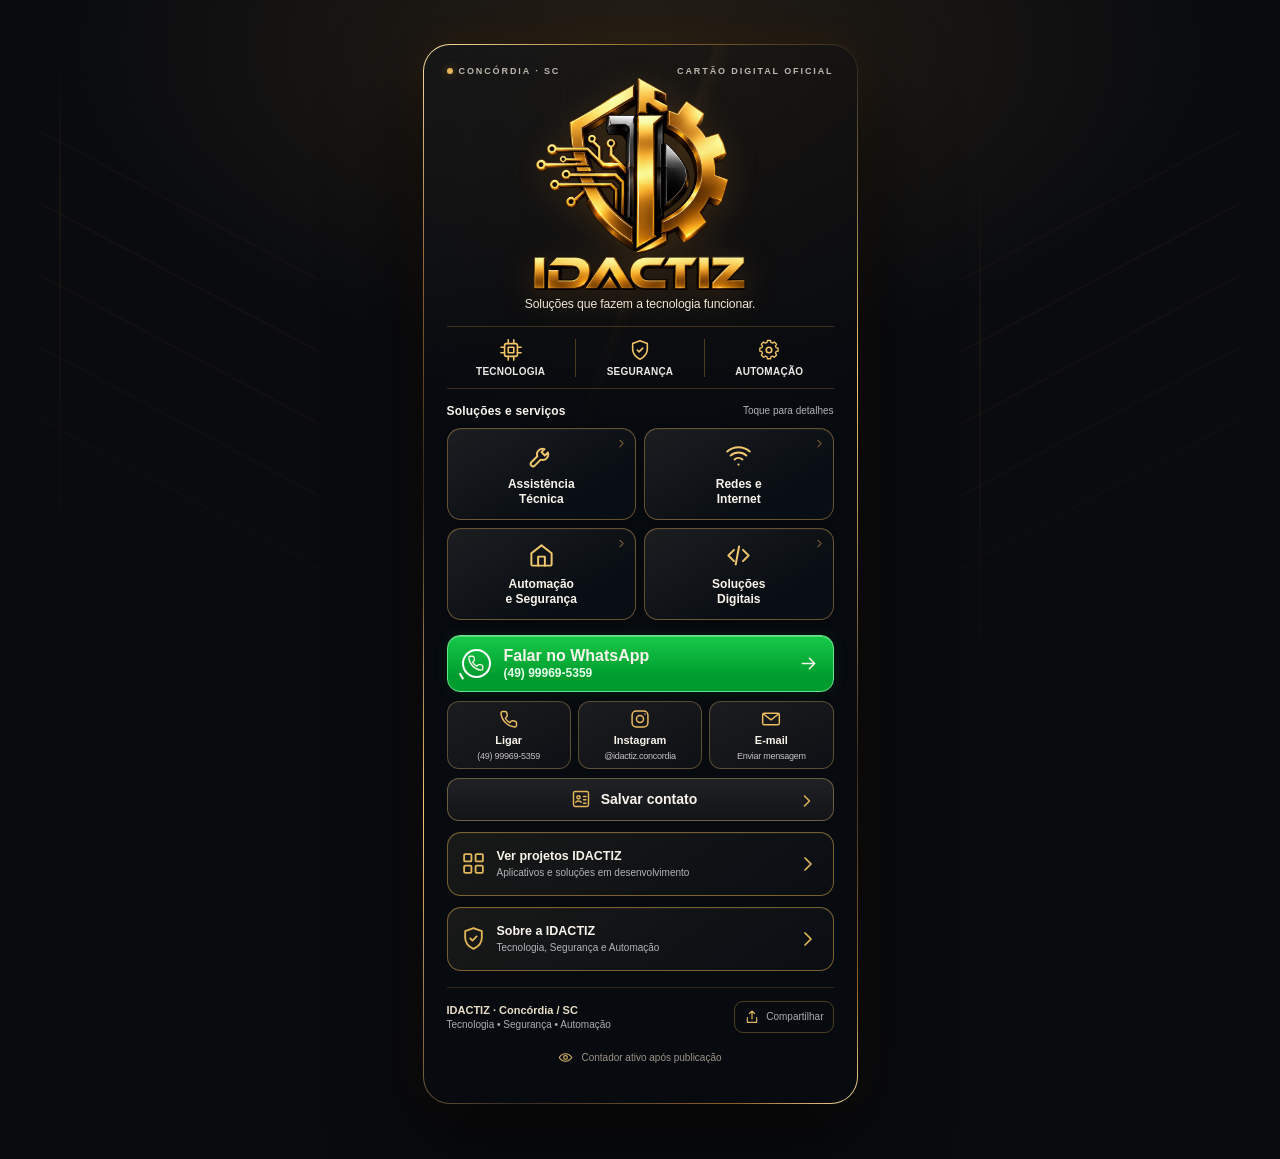
<file: index.html>
<!DOCTYPE html>
<html lang="pt-BR">
<head>
 <meta charset="UTF-8">
 <meta name="viewport" content="width=device-width,initial-scale=1,viewport-fit=cover">
 <meta name="theme-color" content="#080a0e">
 <meta name="description" content="IDACTIZ — Soluções que fazem a tecnologia funcionar. Tecnologia, Segurança e Automação em Concórdia, SC. Entre em contato.">
 <meta property="og:type" content="website"><meta property="og:title" content="IDACTIZ | Cartão Digital Tech"><meta property="og:description" content="Tecnologia • Segurança • Automação | WhatsApp, serviços e contatos da IDACTIZ.">
 <title>IDACTIZ | Cartão Digital Oficial</title>
 <link rel="icon" href="[data-uri]" type="image/png">
 <style>@charset "UTF-8";
:root{color-scheme:dark;--bg:#050609;--card:#090d12;--surface:#10151c;--surface2:#171b21;--text:#f9f4eb;--muted:#b3b3b8;--gold:#e3b659;--goldLight:#ffe3a4;--goldDeep:#886126;--line:rgba(228,178,89,.36);font-family:Inter,'Segoe UI',Arial,Helvetica,sans-serif}
*{box-sizing:border-box}html{min-height:100%;scroll-behavior:smooth}body{min-height:100vh;margin:0;color:var(--text);background:radial-gradient(ellipse 60% 36% at 50% 4%,#272016 0%,#090b0f 75%),#07090c;font-size:14px}a{color:inherit;text-decoration:none}button{color:inherit;font:inherit;cursor:pointer}button:focus-visible,a:focus-visible,summary:focus-visible{outline:2px solid #ffe3a4;outline-offset:3px}svg{display:block}.icon{width:24px;height:24px;flex:none}
.scene{display:flex;align-items:flex-start;justify-content:center;min-height:100vh;padding:28px 18px 55px;position:relative;isolation:isolate;overflow:hidden}
.scene::before,.scene::after{content:"";position:fixed;z-index:-1;top:12%;width:280px;height:600px;pointer-events:none;opacity:.35;background:linear-gradient(90deg,transparent 19px,rgba(191,121,34,.45) 20px,transparent 21px),repeating-linear-gradient(0deg,transparent 0 69px,rgba(191,121,34,.25) 70px,transparent 72px);mask-image:linear-gradient(to bottom,transparent,black 25%,transparent 90%)}.scene::before{left:max(-180px,calc(50% - 600px));transform:skewY(28deg)}.scene::after{right:max(-180px,calc(50% - 600px));transform:skewY(-28deg)}
.business-card{position:relative;width:min(100%,435px);border-radius:27px;padding:1px;background:linear-gradient(135deg,#ffe2a4 0%,#93652b 15%,#2c261e 30%,#f5c673 51%,#382c22 77%,#8f602a 92%,#f9dd9b 100%);box-shadow:0 32px 90px rgba(0,0,0,.8),0 0 44px rgba(197,125,29,.12)}
.card-inner{position:relative;border-radius:26px;background:linear-gradient(145deg,rgba(22,23,24,.8),transparent 25%),radial-gradient(circle at 50% -12%,rgba(147,100,36,.19),transparent 42%),#070a0f;padding:20px 20px 18px;overflow:hidden;isolation:isolate}
.card-inner:before{content:"";position:absolute;inset:0;z-index:-1;pointer-events:none;background:linear-gradient(110deg,transparent 35%,rgba(219,157,62,.05) 36%,transparent 38%),repeating-linear-gradient(90deg,transparent 0 45px,rgba(229,173,71,.025) 46px,transparent 47px);mask-image:linear-gradient(to bottom,black,transparent 50%)}
.card-headline{display:flex;justify-content:space-between;align-items:center;gap:12px;font-size:9px;letter-spacing:1.9px;color:#bcb6ac;font-weight:750;text-transform:uppercase}.tiny-marker{display:inline-block;width:6px;height:6px;border-radius:50%;background:var(--gold);box-shadow:0 0 8px rgba(233,169,63,.48);margin-right:6px}
.hero{text-align:center;padding:5px 0 0}.brand-logo{display:block;width:205px;max-width:80%;height:auto;object-fit:contain;margin:-7px auto 5px;filter:drop-shadow(0 7px 17px rgba(243,148,30,.17))}.tagline{margin:0 0 15px;font-size:12.2px;letter-spacing:-.12px;color:#efe9dc}
.pillars{display:flex;justify-content:center;border-block:1px solid rgba(225,159,59,.25);margin:0 0 15px;padding:12px 0 11px;gap:0}.pillar{min-width:0;flex:1;display:flex;flex-direction:column;justify-content:center;align-items:center;gap:5px;color:#ebe9e3;text-transform:uppercase;font-size:10px;font-weight:760;letter-spacing:.25px}.pillar+.pillar{border-left:1px solid rgba(229,170,72,.3)}.pillar svg{width:22px;height:22px;color:#f3c467}
.section-head{display:flex;justify-content:space-between;align-items:center;gap:9px;margin-bottom:10px}.section-head strong{font-size:12px;letter-spacing:.2px;font-weight:750}.section-head span{color:var(--muted);font-size:10px}.mini-line{height:1px;background:linear-gradient(90deg,transparent,rgba(226,170,67,.6),transparent)}
.service-grid{display:grid;grid-template-columns:repeat(2,minmax(0,1fr));gap:8px}.service-tile{min-height:89px;padding:13px 8px 12px;position:relative;display:flex;flex-direction:column;justify-content:center;align-items:center;gap:8px;background:linear-gradient(150deg,#1b1d20,#090e14 72%);border:1px solid rgba(227,170,86,.42);border-radius:14px;box-shadow:inset 0 1px rgba(255,255,255,.04),0 2px 6px rgba(0,0,0,.28);transition:border-color .15s,transform .15s,background .15s}.service-tile:hover{border-color:#f1cf8a;transform:translateY(-2px)}.service-tile:active{transform:translateY(0)}.tile-symbol{color:#f1c66e}.tile-symbol svg{width:27px;height:27px}.tile-name{line-height:1.2;font-size:12px;font-weight:630}.tile-chevron{position:absolute;right:7px;top:8px;color:#b9893f}.tile-chevron .icon{width:13px;height:13px}
.contact-stack{margin-top:15px}.whatsapp{display:flex;align-items:center;gap:13px;justify-content:center;padding:10px 14px;min-height:57px;border-radius:13px;background:linear-gradient(180deg,#16c948,#009c2e 75%);border:1px solid #67e48d;box-shadow:0 0 16px rgba(7,166,64,.12),inset 0 1px rgba(255,255,255,.29);text-align:left}.whatsapp:hover{background:linear-gradient(180deg,#19d250,#00a832)}.wa-icon{width:29px;height:29px;border:2px solid white;border-radius:50%;position:relative;display:flex;align-items:center;justify-content:center;font-size:16px;font-weight:800}.wa-icon::after{content:"";position:absolute;left:-4px;bottom:-2px;width:7px;height:7px;border-left:2px solid white;transform:rotate(-30deg)}.wa-icon svg{width:18px;height:18px}.wa-copy{display:flex;flex-direction:column;gap:2px}.wa-copy strong{font-size:16px;font-weight:780;line-height:1.1}.wa-copy small{font-size:12px;color:#e5ffeb;font-weight:650}.wa-next{margin-left:auto}.wa-next .icon{width:21px;height:21px}
.contact-grid{display:grid;grid-template-columns:repeat(3,minmax(0,1fr));gap:7px;margin-top:9px}.contact-button{min-width:0;min-height:64px;display:flex;flex-direction:column;align-items:center;justify-content:center;gap:5px;padding:7px 3px;background:linear-gradient(155deg,#1b1c1f,#0d1014);border:1px solid rgba(221,175,100,.36);border-radius:12px}.contact-button:hover,.save-contact:hover,.accordion summary:hover{border-color:#e8bc73;background-color:#1b1a16}.contact-button svg{width:20px;height:20px;color:#edbc61}.contact-button .button-title{font-size:11px;font-weight:730}.contact-button .button-sub{font-size:9px;color:#c5c3c1;white-space:nowrap;letter-spacing:-.25px}
.save-contact{display:flex;align-items:center;justify-content:center;gap:10px;width:100%;min-height:43px;margin-top:9px;border:1px solid rgba(225,184,116,.42);border-radius:12px;background:linear-gradient(#202124,#121417);font-weight:700}.save-contact svg{width:20px;height:20px;color:var(--gold)}.save-contact .end-arrow{margin-left:auto;margin-right:12px;width:17px;height:17px}.save-contact .left-spacer{margin-left:auto;width:17px}
.accordion{margin-top:11px;background:linear-gradient(145deg,#181918,#0a0e13);border:1px solid rgba(229,174,71,.5);border-radius:14px;box-shadow:inset 0 1px rgba(255,255,255,.04)}.accordion summary{list-style:none;display:flex;gap:11px;align-items:center;cursor:pointer;padding:13px 13px;min-height:62px;border-radius:14px}.accordion summary::-webkit-details-marker{display:none}.accordion summary .accordion-icon{color:var(--gold)}.accordion summary .accordion-icon svg{width:25px;height:25px}.accordion-copy{flex:1;display:flex;flex-direction:column;gap:4px}.accordion-copy strong{font-size:12.5px}.accordion-copy small{font-size:10px;color:var(--muted)}.accordion-arrow{color:var(--gold);transition:transform .18s}.accordion[open] .accordion-arrow{transform:rotate(90deg)}.accordion[open] summary{border-radius:14px 14px 0 0}.accordion-body{padding:0 12px 13px;border-top:1px solid rgba(224,168,70,.22)}.project-item{display:flex;align-items:center;gap:10px;border-bottom:1px solid rgba(229,180,84,.1);padding:11px 1px}.project-item:last-of-type{border-bottom:0}.project-icon{width:23px;height:23px;flex:none;color:#edba61}.project-copy{min-width:0;flex:1;display:flex;flex-direction:column;gap:3px}.project-copy strong{font-size:11.5px}.project-copy span{font-size:10px;line-height:1.4;color:#adafb6}.project-status{white-space:nowrap;font-size:9px;color:#d8b878;align-self:flex-start;margin-top:1px}.project-note{font-size:10px;line-height:1.5;color:#bbb9b3;margin:8px 0 0}.about-content{font-size:11px;line-height:1.6;color:#c5c2bd;padding-top:12px}.about-content p{margin:0 0 8px}.about-content strong{color:#f3d38e}
.card-footer{display:flex;align-items:center;justify-content:space-between;gap:10px;border-top:1px solid rgba(232,165,57,.18);margin-top:16px;padding-top:13px;color:#aaaeb2;font-size:10px}.card-footer strong{color:#e9dec6;font-size:11px}.footer-line{display:flex;flex-direction:column;gap:3px}.share-button{display:flex;align-items:center;gap:6px;background:transparent;border:1px solid rgba(224,169,75,.32);border-radius:9px;padding:7px 9px;font-size:10px}.share-button svg{width:16px;height:16px;color:#e7b65f}.status{font-size:11px;line-height:1.4;min-height:0;text-align:center;color:#f1cb83}.status:not(:empty){margin:12px 0 0}.undertext{text-align:center;color:#81766a;font-size:10px;margin:15px 0 0;letter-spacing:.5px}
dialog{color:var(--text);width:min(92vw,405px);max-height:85vh;padding:0;border:1px solid rgba(231,178,83,.75);border-radius:20px;background:linear-gradient(155deg,#181b20,#080b10);box-shadow:0 25px 80px rgba(0,0,0,.8);overflow:auto}dialog::backdrop{background:rgba(0,0,0,.75);backdrop-filter:blur(4px)}.dialog-pad{padding:24px}.dialog-top{display:flex;justify-content:space-between;align-items:flex-start;gap:12px}.dialog-eyebrow{color:#c6a46e;letter-spacing:1.5px;text-transform:uppercase;font-size:10px;font-weight:800}.dialog-top h2{font-size:20px;line-height:1.25;margin:8px 0 0}.close-dialog{background:#26272a;padding:6px;border:1px solid rgba(221,179,104,.3);border-radius:9px}.close-dialog svg{width:20px;height:20px}.dialog-description{color:#c6c2ba;line-height:1.65;font-size:13px;margin:16px 0 19px}.dialog-cta{display:flex;justify-content:center;align-items:center;gap:9px;padding:13px;background:#e4b55c;color:#1c150b;font-weight:800;border-radius:12px}.dialog-cta svg{width:20px;height:20px}
@media(min-width:700px){.scene{align-items:center;padding-top:44px}.card-inner{padding:21px 23px 20px}.brand-logo{width:220px}.service-tile{min-height:92px}}
@media(max-width:400px){.scene{padding:12px 9px 25px}.business-card{border-radius:23px}.card-inner{padding:17px 16px 14px;border-radius:22px}.brand-logo{width:192px;margin-top:-7px}.tagline{font-size:11.5px}.service-tile{min-height:83px}.contact-button .button-sub{font-size:8.5px}.card-headline{font-size:8px;letter-spacing:1.3px}}
@media(max-width:330px){.scene{padding:6px 5px}.card-inner{padding:14px 11px}.wa-copy strong{font-size:14px}.contact-button .button-sub{font-size:7.5px}.pillar{font-size:8.5px}.tagline{font-size:10px}}
@media(prefers-reduced-motion:reduce){*,*::before,*::after{scroll-behavior:auto!important;transition:none!important}}

/* Visitas: badge externo sem alterar as demais funções do cartão. */
.visits-wrap{margin-top:11px;display:flex;justify-content:center;align-items:center;gap:8px;min-height:28px;color:#b8a685;font-size:10px;line-height:1.2}
.visits-wrap .visits-eye{width:15px;height:15px;flex:none;color:#d5b36c}
.visits-wrap .visits-badge{display:block;max-width:min(140px,45vw);height:20px;border-radius:4px;object-fit:contain}
.visits-wrap [hidden]{display:none!important}
.visits-note{font-size:10px;color:#9d9488;text-align:center}
</style>
</head>
<body>
 <main class="scene">
  <article class="business-card" aria-label="Cartão de visita digital IDACTIZ">
   <div class="card-inner">
    <div class="card-headline"><span><i class="tiny-marker" aria-hidden="true"></i>Concórdia · SC</span><span>Cartão digital oficial</span></div>
    <header class="hero">
     <img class="brand-logo" src="[data-uri]" width="650" height="700" alt="Logo oficial da IDACTIZ: escudo, circuitos, engrenagem e nome em dourado" fetchpriority="high">
     <p class="tagline">Soluções que fazem a tecnologia funcionar.</p>
    </header>
    <div class="pillars" aria-label="Três pilares IDACTIZ">
     <div class="pillar"><svg class="icon" viewBox="0 0 24 24" aria-hidden="true" fill="none" stroke="currentColor" stroke-width="1.75" stroke-linecap="round" stroke-linejoin="round"><rect x="5" y="5" width="14" height="14" rx="2"/><path d="M9 9h6v6H9zM9 1v4m6-4v4M9 19v4m6-4v4M1 9h4m-4 6h4m14-6h4m-4 6h4"/></svg><span>Tecnologia</span></div>
     <div class="pillar"><svg class="icon" viewBox="0 0 24 24" aria-hidden="true" fill="none" stroke="currentColor" stroke-width="1.75" stroke-linecap="round" stroke-linejoin="round"><path d="M12 2 4 5v6c0 5 3.2 8.7 8 11 4.8-2.3 8-6 8-11V5z"/><path d="m9 12 2 2 4-4"/></svg><span>Segurança</span></div>
     <div class="pillar"><svg class="icon" viewBox="0 0 24 24" aria-hidden="true" fill="none" stroke="currentColor" stroke-width="1.75" stroke-linecap="round" stroke-linejoin="round"><path d="M10 2h4l.6 2.6 2 .9L19 4l3 3-1.5 2.4.9 2L24 12v4l-2.6.6-.9 2L22 21l-3 3-2.4-1.5-2 .9L14 26h-4l-.6-2.6-2-.9L5 24l-3-3 1.5-2.4-.9-2L0 16v-4l2.6-.6.9-2L2 7l3-3 2.4 1.5 2-.9L10 2z" transform="translate(2 0) scale(.83)"/><circle cx="12" cy="12" r="3"/></svg><span>Automação</span></div>
    </div>
    <section aria-label="Serviços IDACTIZ">
     <div class="section-head"><strong>Soluções e serviços</strong><span>Toque para detalhes</span></div>
     <div class="service-grid"><button type="button" class="service-tile" data-service="0" aria-label="Ver detalhes: Assistência Técnica">
 <span class="tile-symbol"><svg class="icon" viewBox="0 0 24 24" aria-hidden="true" fill="none" stroke="currentColor" stroke-width="1.75" stroke-linecap="round" stroke-linejoin="round"><path d="M14.7 6.3a5 5 0 0 0-6.4 6.4L3 18a2.1 2.1 0 0 0 3 3l5.3-5.3a5 5 0 0 0 6.4-6.4L15 12l-3-3z"/></svg></span><span class="tile-name">Assistência<br>Técnica</span><span class="tile-chevron"><svg class="icon" viewBox="0 0 24 24" aria-hidden="true" fill="none" stroke="currentColor" stroke-width="1.75" stroke-linecap="round" stroke-linejoin="round"><path d="m9 6 6 6-6 6"/></svg></span></button><button type="button" class="service-tile" data-service="1" aria-label="Ver detalhes: Redes e Internet">
 <span class="tile-symbol"><svg class="icon" viewBox="0 0 24 24" aria-hidden="true" fill="none" stroke="currentColor" stroke-width="1.75" stroke-linecap="round" stroke-linejoin="round"><path d="M2 8.5a15 15 0 0 1 20 0M5 12a10.5 10.5 0 0 1 14 0M8.5 15.5a5.3 5.3 0 0 1 7 0"/><circle cx="12" cy="20" r="1" fill="currentColor" stroke="none"/></svg></span><span class="tile-name">Redes e<br>Internet</span><span class="tile-chevron"><svg class="icon" viewBox="0 0 24 24" aria-hidden="true" fill="none" stroke="currentColor" stroke-width="1.75" stroke-linecap="round" stroke-linejoin="round"><path d="m9 6 6 6-6 6"/></svg></span></button><button type="button" class="service-tile" data-service="2" aria-label="Ver detalhes: Automação e Segurança">
 <span class="tile-symbol"><svg class="icon" viewBox="0 0 24 24" aria-hidden="true" fill="none" stroke="currentColor" stroke-width="1.75" stroke-linecap="round" stroke-linejoin="round"><path d="m3 10 9-7 9 7v10a1 1 0 0 1-1 1H4a1 1 0 0 1-1-1z"/><path d="M9 21v-8h6v8"/></svg></span><span class="tile-name">Automação<br>e Segurança</span><span class="tile-chevron"><svg class="icon" viewBox="0 0 24 24" aria-hidden="true" fill="none" stroke="currentColor" stroke-width="1.75" stroke-linecap="round" stroke-linejoin="round"><path d="m9 6 6 6-6 6"/></svg></span></button><button type="button" class="service-tile" data-service="3" aria-label="Ver detalhes: Soluções Digitais">
 <span class="tile-symbol"><svg class="icon" viewBox="0 0 24 24" aria-hidden="true" fill="none" stroke="currentColor" stroke-width="1.75" stroke-linecap="round" stroke-linejoin="round"><path d="m8 7-5 5 5 5m8-10 5 5-5 5m-3.5-13-3 16"/></svg></span><span class="tile-name">Soluções<br>Digitais</span><span class="tile-chevron"><svg class="icon" viewBox="0 0 24 24" aria-hidden="true" fill="none" stroke="currentColor" stroke-width="1.75" stroke-linecap="round" stroke-linejoin="round"><path d="m9 6 6 6-6 6"/></svg></span></button></div>
    </section>
    <section class="contact-stack" aria-label="Contato direto">
     <a class="whatsapp" href="https://wa.me/5549999695359?text=Ol%C3%A1%2C%20IDACTIZ!%20Gostaria%20de%20solicitar%20um%20atendimento." target="_blank" rel="noopener noreferrer" aria-label="Falar com a IDACTIZ no WhatsApp, 49 99969-5359">
      <span class="wa-icon"><svg class="icon" viewBox="0 0 24 24" aria-hidden="true" fill="none" stroke="currentColor" stroke-width="1.75" stroke-linecap="round" stroke-linejoin="round"><path d="M21 16.6v3a2 2 0 0 1-2.2 2A18.4 18.4 0 0 1 2.4 5.2 2 2 0 0 1 4.4 3h3a2 2 0 0 1 2 1.7l.5 2.9a2 2 0 0 1-.6 1.8l-1.7 1.7a14 14 0 0 0 5.3 5.3l1.7-1.7a2 2 0 0 1 1.8-.6l2.9.5a2 2 0 0 1 1.7 2z"/></svg></span><span class="wa-copy"><strong>Falar no WhatsApp</strong><small>(49) 99969-5359</small></span><span class="wa-next"><svg class="icon" viewBox="0 0 24 24" aria-hidden="true" fill="none" stroke="currentColor" stroke-width="1.75" stroke-linecap="round" stroke-linejoin="round"><path d="M5 12h14m-6-6 6 6-6 6"/></svg></span>
     </a>
     <div class="contact-grid">
      <a class="contact-button" href="tel:+5549999695359" aria-label="Ligar para IDACTIZ"><svg class="icon" viewBox="0 0 24 24" aria-hidden="true" fill="none" stroke="currentColor" stroke-width="1.75" stroke-linecap="round" stroke-linejoin="round"><path d="M21 16.6v3a2 2 0 0 1-2.2 2A18.4 18.4 0 0 1 2.4 5.2 2 2 0 0 1 4.4 3h3a2 2 0 0 1 2 1.7l.5 2.9a2 2 0 0 1-.6 1.8l-1.7 1.7a14 14 0 0 0 5.3 5.3l1.7-1.7a2 2 0 0 1 1.8-.6l2.9.5a2 2 0 0 1 1.7 2z"/></svg><span class="button-title">Ligar</span><span class="button-sub">(49) 99969-5359</span></a>
      <a class="contact-button" href="https://www.instagram.com/idactiz.concordia/" target="_blank" rel="noopener noreferrer" aria-label="Abrir Instagram @idactiz.concordia"><svg class="icon" viewBox="0 0 24 24" aria-hidden="true" fill="none" stroke="currentColor" stroke-width="1.75" stroke-linecap="round" stroke-linejoin="round"><rect x="2.5" y="2.5" width="19" height="19" rx="5"/><circle cx="12" cy="12" r="4.2"/><circle cx="18" cy="6" r="1" fill="currentColor" stroke="none"/></svg><span class="button-title">Instagram</span><span class="button-sub">@idactiz.concordia</span></a>
      <a class="contact-button" href="mailto:souidactiz@gmail.com" aria-label="Enviar e-mail para IDACTIZ"><svg class="icon" viewBox="0 0 24 24" aria-hidden="true" fill="none" stroke="currentColor" stroke-width="1.75" stroke-linecap="round" stroke-linejoin="round"><rect x="2" y="5" width="20" height="14" rx="2"/><path d="m3 6 9 7 9-7"/></svg><span class="button-title">E-mail</span><span class="button-sub">Enviar mensagem</span></a>
     </div>
     <button type="button" id="save-contact" class="save-contact" aria-label="Salvar o contato IDACTIZ no celular"> <span class="left-spacer"></span><svg class="icon" viewBox="0 0 24 24" aria-hidden="true" fill="none" stroke="currentColor" stroke-width="1.75" stroke-linecap="round" stroke-linejoin="round"><rect x="3" y="3" width="18" height="18" rx="2"/><circle cx="9" cy="10" r="2"/><path d="M5.7 16c.6-2 5.8-2 6.5 0M15 9h3m-3 4h3m-3 4h3"/></svg> Salvar contato <span class="end-arrow"><svg class="icon" viewBox="0 0 24 24" aria-hidden="true" fill="none" stroke="currentColor" stroke-width="1.75" stroke-linecap="round" stroke-linejoin="round"><path d="m9 6 6 6-6 6"/></svg></span></button>
    </section>
    <section aria-label="Informações adicionais">
     <details class="accordion" id="projects">
      <summary><span class="accordion-icon"><svg class="icon" viewBox="0 0 24 24" aria-hidden="true" fill="none" stroke="currentColor" stroke-width="1.75" stroke-linecap="round" stroke-linejoin="round"><rect x="3" y="3" width="7" height="7" rx="1"/><rect x="14" y="3" width="7" height="7" rx="1"/><rect x="3" y="14" width="7" height="7" rx="1"/><rect x="14" y="14" width="7" height="7" rx="1"/></svg></span><span class="accordion-copy"><strong>Ver projetos IDACTIZ</strong><small>Aplicativos e soluções em desenvolvimento</small></span><span class="accordion-arrow"><svg class="icon" viewBox="0 0 24 24" aria-hidden="true" fill="none" stroke="currentColor" stroke-width="1.75" stroke-linecap="round" stroke-linejoin="round"><path d="m9 6 6 6-6 6"/></svg></span></summary>
      <div class="accordion-body"><div class="project-item"><svg class="project-icon" viewBox="0 0 24 24" aria-hidden="true" fill="none" stroke="currentColor" stroke-width="1.75" stroke-linecap="round" stroke-linejoin="round"><circle cx="9" cy="21" r="1"/><circle cx="20" cy="21" r="1"/><path d="M2 3h2l2 13h13l3-9H5"/></svg><div class="project-copy"><strong>Minha Despensa</strong><span>Controle de compras e estoque.</span></div><span class="project-status">Em desenvolvimento</span></div><div class="project-item"><svg class="project-icon" viewBox="0 0 24 24" aria-hidden="true" fill="none" stroke="currentColor" stroke-width="1.75" stroke-linecap="round" stroke-linejoin="round"><rect x="3" y="6" width="19" height="15" rx="2"/><path d="M3 10h19M4 6V4a2 2 0 0 1 2-2h14"/><circle cx="17" cy="15" r="1"/></svg><div class="project-copy"><strong>Meu Financeiro</strong><span>Organização e planejamento financeiro.</span></div><span class="project-status">Em desenvolvimento</span></div><div class="project-item"><svg class="project-icon" viewBox="0 0 24 24" aria-hidden="true" fill="none" stroke="currentColor" stroke-width="1.75" stroke-linecap="round" stroke-linejoin="round"><rect x="5" y="5" width="14" height="17" rx="2"/><rect x="9" y="2" width="6" height="5" rx="1"/><path d="m9 15 2 2 4-4"/></svg><div class="project-copy"><strong>Ordem de Serviço</strong><span>Atendimentos e ordens de serviço.</span></div><span class="project-status">Em desenvolvimento</span></div><div class="project-item"><svg class="project-icon" viewBox="0 0 24 24" aria-hidden="true" fill="none" stroke="currentColor" stroke-width="1.75" stroke-linecap="round" stroke-linejoin="round"><path d="M2 6h13v11H2zM15 10h4l3 4v3h-7z"/><circle cx="6" cy="19" r="2"/><circle cx="19" cy="19" r="2"/></svg><div class="project-copy"><strong>Controle de Manobras</strong><span>Gestão de operações logísticas.</span></div><span class="project-status">Em desenvolvimento</span></div><div class="project-item"><svg class="project-icon" viewBox="0 0 24 24" aria-hidden="true" fill="none" stroke="currentColor" stroke-width="1.75" stroke-linecap="round" stroke-linejoin="round"><rect x="2" y="3" width="20" height="15" rx="2"/><path d="M8 22h8m-4-4v4"/></svg><div class="project-copy"><strong>Diagnóstico de PC</strong><span>Ferramentas de diagnóstico e suporte.</span></div><span class="project-status">Conceito</span></div><div class="project-item"><svg class="project-icon" viewBox="0 0 24 24" aria-hidden="true" fill="none" stroke="currentColor" stroke-width="1.75" stroke-linecap="round" stroke-linejoin="round"><circle cx="12" cy="4" r="3"/><circle cx="4" cy="20" r="3"/><circle cx="20" cy="20" r="3"/><path d="M10 7 6 17m8-10 4 10M7 20h10"/></svg><div class="project-copy"><strong>Network Monitor</strong><span>Monitoramento de redes e equipamentos.</span></div><span class="project-status">Conceito</span></div><div class="project-item"><svg class="project-icon" viewBox="0 0 24 24" aria-hidden="true" fill="none" stroke="currentColor" stroke-width="1.75" stroke-linecap="round" stroke-linejoin="round"><rect x="5" y="7" width="14" height="13" rx="4"/><path d="M12 3v4m-5 6h.01M17 13h.01M9 17h6M2 13h3m14 0h3"/></svg><div class="project-copy"><strong>IDACTIZ L</strong><span>Assistente digital orientado por intenção.</span></div><span class="project-status">Conceito</span></div><p class="project-note">A apresentação dos projetos não indica disponibilidade comercial. Consulte o estágio de cada solução.</p></div>
     </details>
     <details class="accordion" id="about">
      <summary><span class="accordion-icon"><svg class="icon" viewBox="0 0 24 24" aria-hidden="true" fill="none" stroke="currentColor" stroke-width="1.75" stroke-linecap="round" stroke-linejoin="round"><path d="M12 2 4 5v6c0 5 3.2 8.7 8 11 4.8-2.3 8-6 8-11V5z"/><path d="m9 12 2 2 4-4"/></svg></span><span class="accordion-copy"><strong>Sobre a IDACTIZ</strong><small>Tecnologia, Segurança e Automação</small></span><span class="accordion-arrow"><svg class="icon" viewBox="0 0 24 24" aria-hidden="true" fill="none" stroke="currentColor" stroke-width="1.75" stroke-linecap="round" stroke-linejoin="round"><path d="m9 6 6 6-6 6"/></svg></span></summary>
      <div class="accordion-body about-content"><p>A <strong>IDACTIZ</strong> desenvolve soluções digitais e oferece atendimento voltado à tecnologia, infraestrutura e suporte, em Concórdia (SC).</p><p><strong>Responsável e desenvolvedor:</strong> Ismael Santos Oliveira.</p><p>Atendimentos e projetos sujeitos à confirmação de disponibilidade e orçamento.</p></div>
     </details>
    </section>
    <footer class="card-footer"><span class="footer-line"><strong>IDACTIZ · Concórdia / SC</strong><span>Tecnologia • Segurança • Automação</span></span><button type="button" class="share-button" id="share-card" aria-label="Compartilhar cartão"><svg class="icon" viewBox="0 0 24 24" aria-hidden="true" fill="none" stroke="currentColor" stroke-width="1.75" stroke-linecap="round" stroke-linejoin="round"><path d="M12 15V3m-4 4 4-4 4 4M5 13v7h14v-7"/></svg> Compartilhar</button></footer>

    <div class="visits-wrap" aria-label="Contador de visitas ao cartão IDACTIZ">
      <svg class="visits-eye" viewBox="0 0 24 24" aria-hidden="true" fill="none" stroke="currentColor" stroke-width="1.8" stroke-linecap="round" stroke-linejoin="round"><path d="M2 12s3.7-6 10-6 10 6 10 6-3.7 6-10 6S2 12 2 12Z"/><circle cx="12" cy="12" r="3"/></svg>
      <img id="visit-badge" class="visits-badge" alt="Total de visitas ao cartão IDACTIZ" width="130" height="20" referrerpolicy="no-referrer" decoding="async" hidden>
      <span id="visits-note" class="visits-note">Contador ativo após publicação</span>
    </div>
    <p id="status" class="status" aria-live="polite" role="status"></p>
   </div>
  </article>
 </main>
 <dialog id="service-dialog" aria-labelledby="dialog-title"><div class="dialog-pad"><div class="dialog-top"><div><span class="dialog-eyebrow">Serviço IDACTIZ</span><h2 id="dialog-title"></h2></div><button type="button" class="close-dialog" id="close-dialog" aria-label="Fechar"><svg class="icon" viewBox="0 0 24 24" aria-hidden="true" fill="none" stroke="currentColor" stroke-width="1.75" stroke-linecap="round" stroke-linejoin="round"><path d="M6 6 18 18M18 6 6 18"/></svg></button></div><p class="dialog-description" id="dialog-description"></p><a id="dialog-cta" class="dialog-cta" href="https://wa.me/5549999695359" target="_blank" rel="noopener noreferrer"><svg class="icon" viewBox="0 0 24 24" aria-hidden="true" fill="none" stroke="currentColor" stroke-width="1.75" stroke-linecap="round" stroke-linejoin="round"><path d="M21 16.6v3a2 2 0 0 1-2.2 2A18.4 18.4 0 0 1 2.4 5.2 2 2 0 0 1 4.4 3h3a2 2 0 0 1 2 1.7l.5 2.9a2 2 0 0 1-.6 1.8l-1.7 1.7a14 14 0 0 0 5.3 5.3l1.7-1.7a2 2 0 0 1 1.8-.6l2.9.5a2 2 0 0 1 1.7 2z"/></svg> Consultar pelo WhatsApp</a></div></dialog>
 <script>(()=>{
  'use strict';

  // GitHub Pages não grava visitas por conta própria. O badge público
  // incrementa o total no serviço externo somente quando o cartão é publicado.
  // Não executa o contador ao abrir index.html localmente nem em prévias de teste.
  function iniciarContadorDeVisitas(){
    const badge=document.getElementById('visit-badge');
    const note=document.getElementById('visits-note');
    const isPublicCard=location.hostname.toLowerCase()==='souidactiz-coder.github.io'
      && /^\/idactiz(?:\/|$)/i.test(location.pathname);
    if(!isPublicCard) return;
    note.textContent='Carregando visitas…';
    badge.addEventListener('load',()=>{badge.hidden=false; note.hidden=true;},{once:true});
    badge.addEventListener('error',()=>{badge.hidden=true;note.hidden=false;note.textContent='Visitas indisponíveis no momento';},{once:true});
    // ID estável: não mudar, pois isso zeraria o histórico exibido.
    badge.src='https://vbr.nathanchung.dev/badge?page_id=souidactiz-coder.github.io.idactiz.cartao-oficial&text=Visitas&color=c89b51&lcolor=1a1d23&style=flat-square';
  }
  iniciarContadorDeVisitas();
  const serviceData = ["Assistência Técnica|Diagnóstico, manutenção, limpeza e reparos em computadores e notebooks.", "Redes e Internet|Configuração de roteadores, Wi-Fi e suporte a conexões de rede.", "Automação e Segurança|Orientação e soluções de automação e segurança sob consulta.", "Soluções Digitais|Desenvolvimento de aplicativos e ferramentas personalizadas."];
  const dialog=document.querySelector('#service-dialog');
  const dialogTitle=document.querySelector('#dialog-title');
  const dialogDesc=document.querySelector('#dialog-description');
  const dialogCTA=document.querySelector('#dialog-cta');
  document.querySelectorAll('[data-service]').forEach((button)=>{
    button.addEventListener('click',()=>{
      const n=Number(button.getAttribute('data-service'));
      const [title,description]=serviceData[n].split('|');
      dialogTitle.textContent=title;
      dialogDesc.textContent=description;
      dialogCTA.href='https://wa.me/5549999695359?text='+encodeURIComponent('Olá, IDACTIZ! Gostaria de informações sobre '+title+'.');
      if(typeof dialog.showModal==='function') dialog.showModal();
    });
  });
  document.querySelector('#close-dialog').addEventListener('click',()=>dialog.close());
  dialog.addEventListener('click',(e)=>{if(e.target===dialog)dialog.close();});

  const vcard='BEGIN:VCARD\r\nVERSION:3.0\r\nFN:IDACTIZ\r\nORG:IDACTIZ\r\nTITLE:Tecnologia\\, Segurança e Automação\r\nTEL;TYPE=WORK,CELL:+5549999695359\r\nEMAIL;TYPE=WORK:souidactiz@gmail.com\r\nURL:https://souidactiz-coder.github.io/idactiz/\r\nADR;TYPE=WORK:;;;Concórdia;SC;;Brasil\r\nNOTE:Soluções que fazem a tecnologia funcionar.\r\nEND:VCARD\r\n';
  document.querySelector('#save-contact').addEventListener('click',()=>{
    const blob=new Blob([vcard],{type:'text/vcard;charset=utf-8'});
    const url=URL.createObjectURL(blob);
    const anchor=document.createElement('a');anchor.href=url;anchor.download='IDACTIZ.vcf';
    document.body.append(anchor);anchor.click();anchor.remove();
    setTimeout(()=>URL.revokeObjectURL(url),12000);
    document.querySelector('#status').textContent='Contato pronto para salvar no seu dispositivo.';
  });
  document.querySelector('#share-card').addEventListener('click',async()=>{
    const data={title:'IDACTIZ | Cartão Digital',text:'IDACTIZ — Tecnologia, Segurança e Automação',url:'https://souidactiz-coder.github.io/idactiz/'};
    const status=document.querySelector('#status');
    try{
      if(navigator.share && location.protocol!=='file:'){await navigator.share(data);return;}
      if(navigator.clipboard&&window.isSecureContext){await navigator.clipboard.writeText(data.url);status.textContent='Link copiado!';return;}
      const textarea=document.createElement('textarea');textarea.value=data.url;textarea.style.position='fixed';textarea.style.opacity='0';document.body.appendChild(textarea);textarea.select();
      const ok=document.execCommand('copy');textarea.remove();status.textContent=ok?'Link copiado!':'Link: '+data.url;
    }catch(e){if(e.name!=='AbortError')status.textContent='Compartilhe: '+data.url;}
  });
})();</script>
</body>
</html>
</file>
